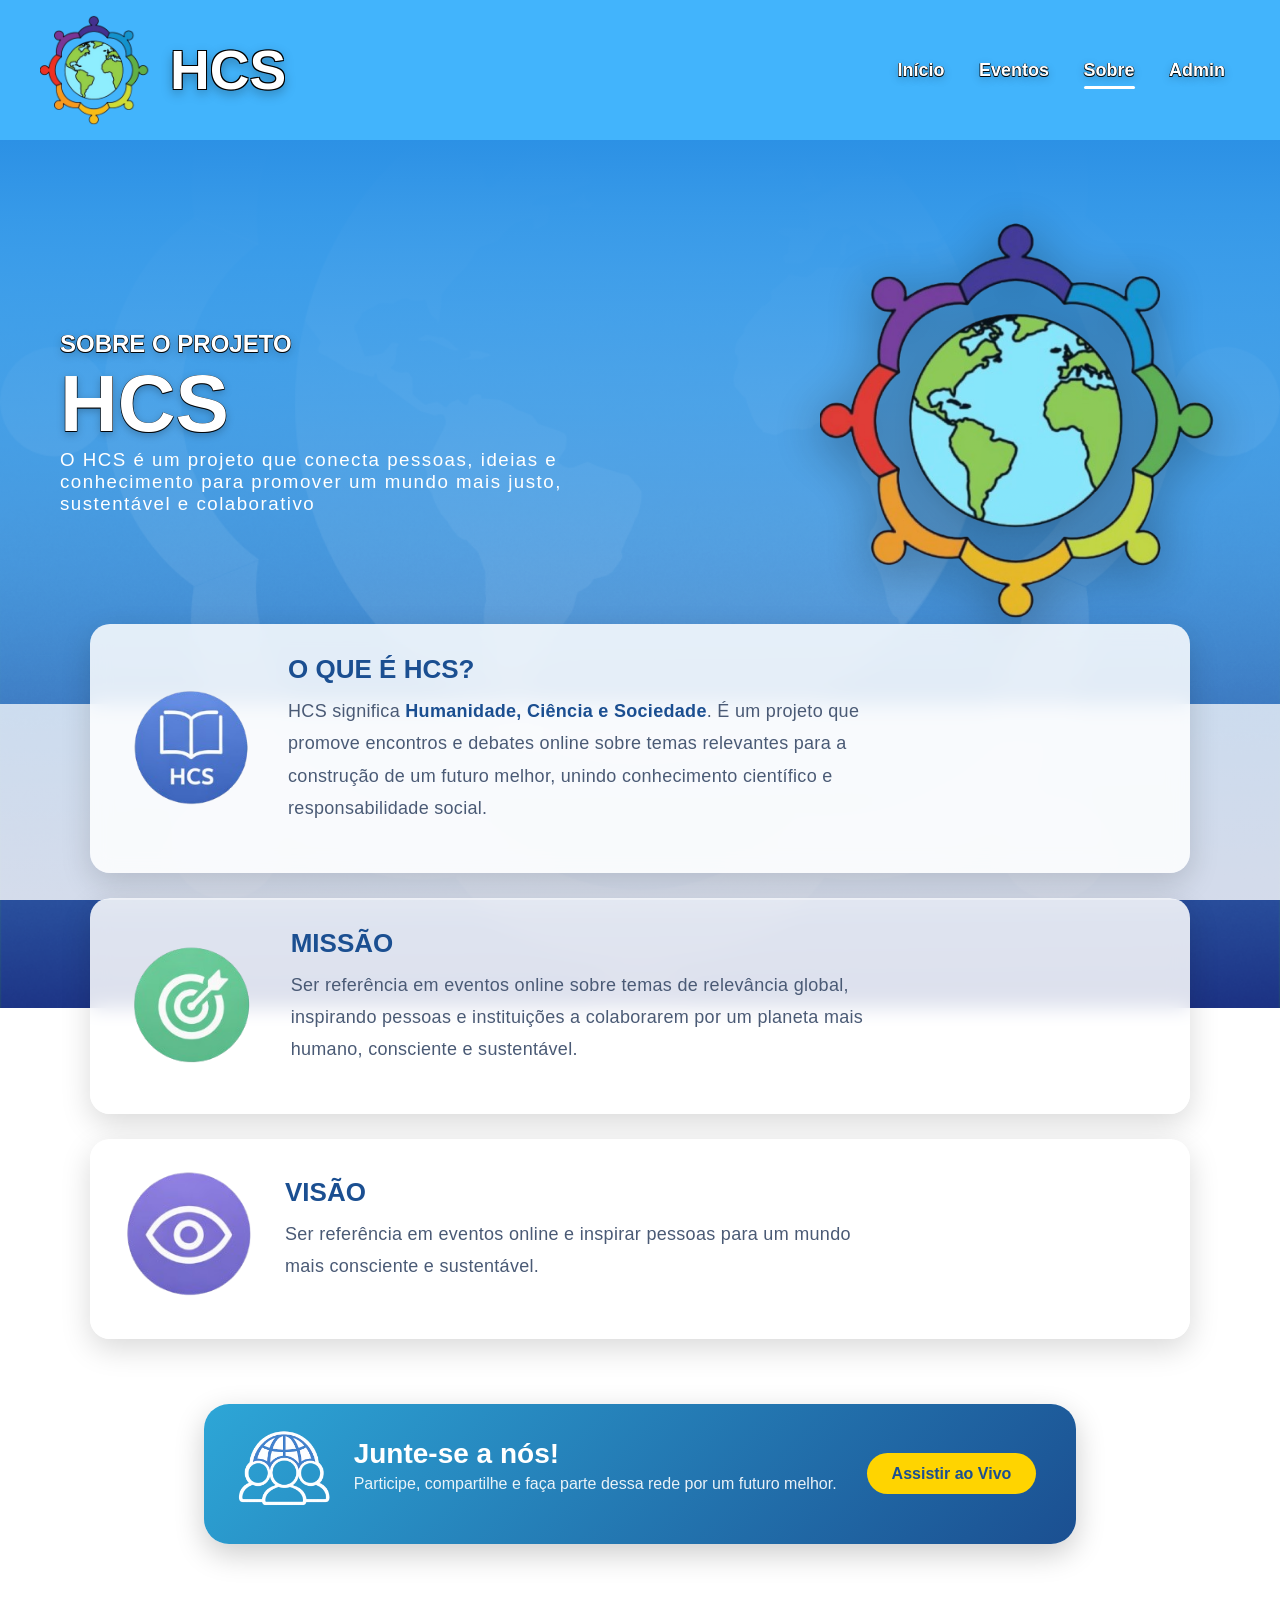
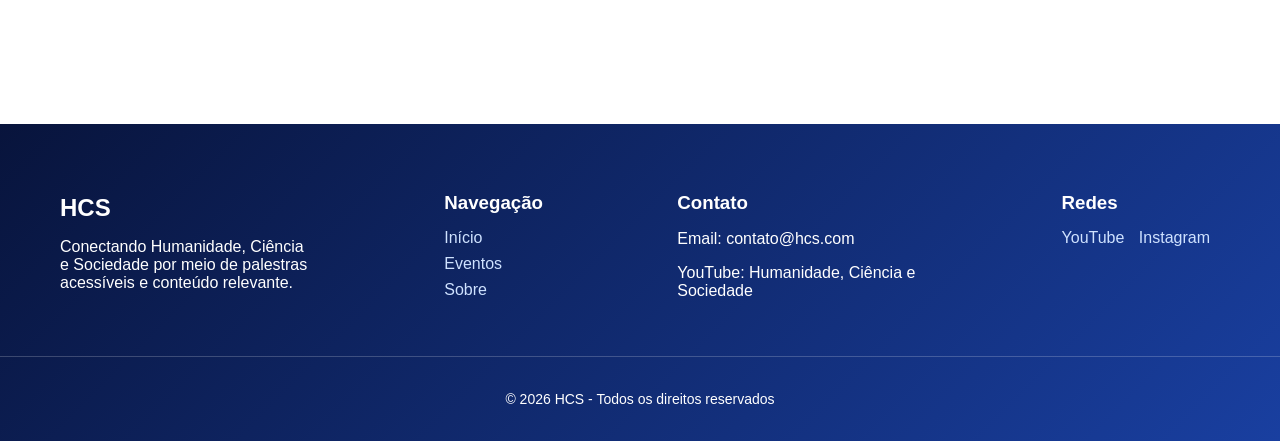
<file: sobre.html>
<!DOCTYPE html>
<html lang="pt-br">
<head>
  <meta charset="UTF-8">
  <title>Sobre - HCS</title>
  <link rel="stylesheet" href="sobre.css">
</head>
<body>

<header>
  <a href="index.html" class="logo">
    <img src="Imagens/logo/logo.png" alt="HCS Logo">
    <h1>HCS</h1>
  </a>

  <nav>
    <a href="index.html">Início</a>
    <a href="eventos.html">Eventos</a>
    <a href="sobre.html" class="ativo">Sobre</a>
    <a href="login.html">Admin</a>
  </nav>

</header>

<main class="main-content">

<section class="hero">
  <div class="hero-text">
    <h2>SOBRE O PROJETO</h2>
    <h1>HCS</h1>

    <div class="h3">
      <h3 class="h3">O HCS é um projeto que conecta pessoas, ideias e conhecimento para promover um mundo mais justo, sustentável e colaborativo</h3>
    </div>
  </div> <!-- FECHA AQUI -->

  <div class="hero-logo">
    <img src="Imagens/logo/logo.png" alt="">
  </div>
</section>

<section class="cards">

  <!-- CARD 1 -->
  <div class="card-info">
      <img src="Imagens/logo/iconeHcsLivro.png" alt="" class="icon">
    <div class="text">
      <h3>O QUE É HCS?</h3>
      <p>
        HCS significa <b>Humanidade, Ciência e Sociedade</b>.
        É um projeto que promove encontros e debates online sobre temas relevantes para a construção de um futuro melhor, unindo conhecimento científico e responsabilidade social.
      </p>
    </div>
  </div>

  <!-- CARD 2 -->
  <div class="card-info">
      <img src="Imagens/logo/iconeObjetivo.png" alt="" class="icon">
    <div class="text">
      <h3>MISSÃO</h3>
      <p>
        Ser referência em eventos online sobre temas de relevância global, inspirando pessoas e instituições a colaborarem por um planeta mais humano, consciente e sustentável.
      </p>
    </div>
  </div>

  <!-- CARD 3 -->
  <div class="card-info">
      <img src="Imagens/logo/iconeVisao.png" class="icon">
    <div class="text">
      <h3>VISÃO</h3>
      <p>
        Ser referência em eventos online e inspirar pessoas
        para um mundo mais consciente e sustentável.
      </p>
    </div>
  </div>



<section class="cta-final">

  <div class="cta-container">

    <!-- Ícone -->
    <div class="cta-icon">
      <img src="Imagens/logo/iconeInternet.png" alt="">
    </div>

    <!-- Texto -->
    <div class="cta-text">
      <h2>Junte-se a nós!</h2>
      <p>
        Participe, compartilhe e faça parte dessa rede por um futuro melhor.
      </p>
    </div>

    <!-- Botão -->
    <div class="cta-btn">
      <a href="https://www.youtube.com/@hcs-uff/streams" target="_blank">
        Assistir ao Vivo
      </a>
    </div>

  </div>

</section>

</section>

</main>

<footer class="footer">

  <div class="footer-container">

    <!-- Logo + descrição -->
    <div class="footer-col">
      <h2>HCS</h2>
      <p>
        Conectando Humanidade, Ciência e Sociedade por meio de palestras acessíveis e conteúdo relevante.
      </p>
    </div>

    <!-- Navegação -->
    <div class="footer-col">
      <h3>Navegação</h3>
      <a href="index.html">Início</a>
      <a href="eventos.html">Eventos</a>
      <a href="sobre.html">Sobre</a>
    </div>

    <!-- Contato -->
    <div class="footer-col">
      <h3>Contato</h3>
      <p>Email: contato@hcs.com</p>
      <p>YouTube: Humanidade, Ciência e Sociedade</p>
    </div>

    <!-- Redes sociais -->
    <div class="footer-col">
      <h3>Redes</h3>
      <div class="socials">
        <a href="https://www.youtube.com/@hcs-uff" target="_blank">YouTube</a>
        <a href="https://www.instagram.com/evento.hcs.uff/" target="_blank">Instagram</a>
      </div>
    </div>

  </div>

  <div class="footer-bottom">
    <p>© 2026 HCS - Todos os direitos reservados</p>
  </div>

</footer>

</body>
</html>
</file>
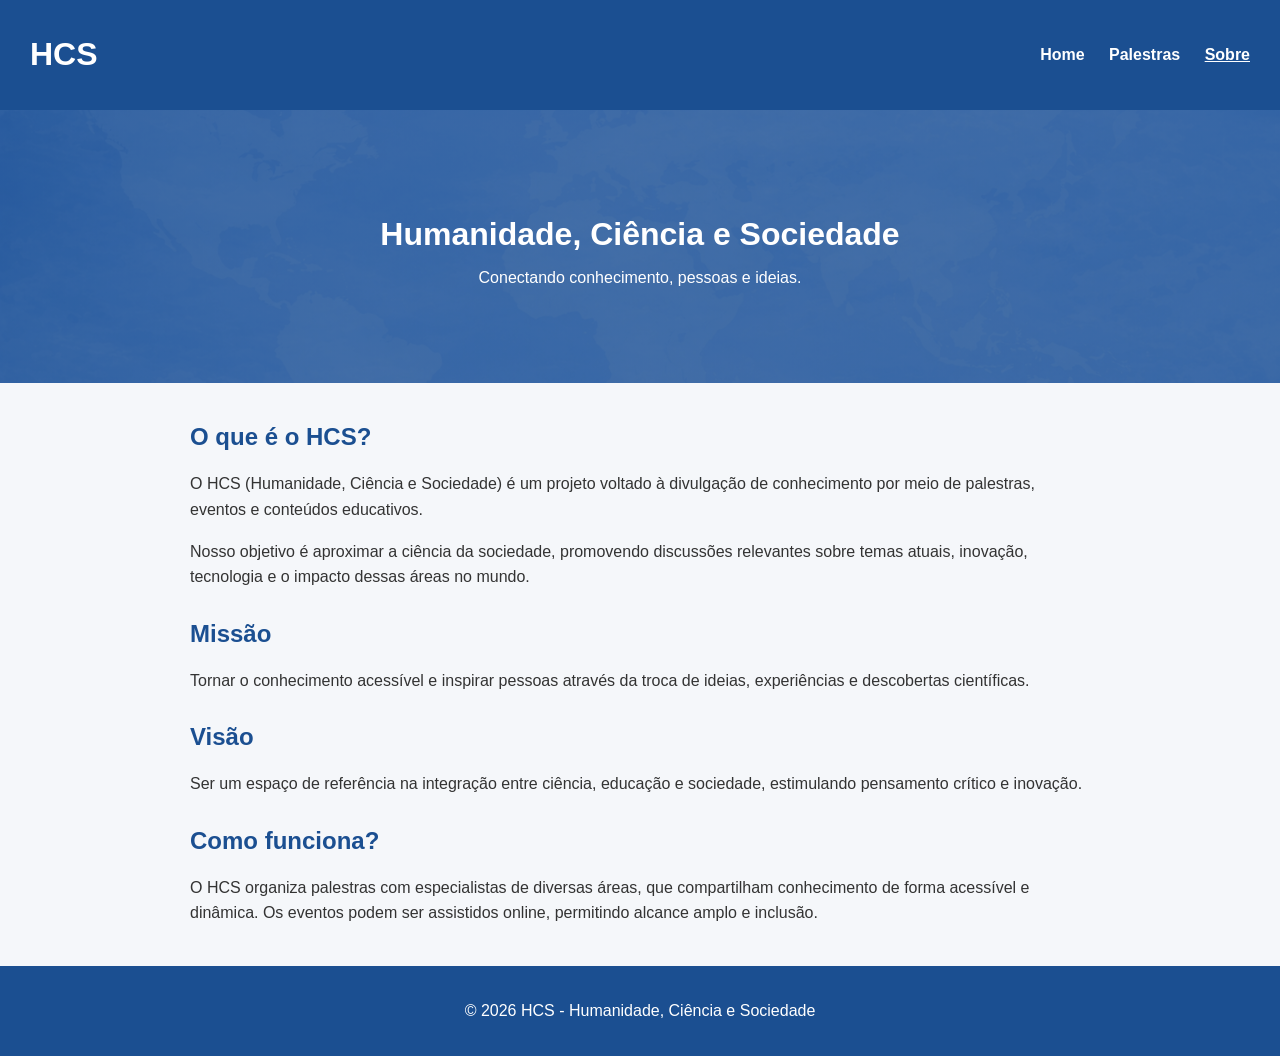
<file: Programa/sobre.html>
<!DOCTYPE html>
<html lang="pt-br">
<head>
  <meta charset="UTF-8">
  <title>Sobre - HCS</title>
  <link rel="stylesheet" href="sobre.css">
</head>
<body>

<header class="header">
  <h1>HCS</h1>
  <nav>
    <a href="index.html">Home</a>
    <a href="eventos.html">Palestras</a>
    <a href="sobre.html" class="ativo">Sobre</a>
  </nav>
</header>

<section class="hero">
  <h2>Humanidade, Ciência e Sociedade</h2>
  <p>Conectando conhecimento, pessoas e ideias.</p>
</section>

<section class="conteudo">
  <h2>O que é o HCS?</h2>
  <p>
    O HCS (Humanidade, Ciência e Sociedade) é um projeto voltado à divulgação de conhecimento
    por meio de palestras, eventos e conteúdos educativos.
  </p>
  <p>
    Nosso objetivo é aproximar a ciência da sociedade, promovendo discussões relevantes
    sobre temas atuais, inovação, tecnologia e o impacto dessas áreas no mundo.
  </p>

  <h2>Missão</h2>
  <p>
    Tornar o conhecimento acessível e inspirar pessoas através da troca de ideias,
    experiências e descobertas científicas.
  </p>

  <h2>Visão</h2>
  <p>
    Ser um espaço de referência na integração entre ciência, educação e sociedade,
    estimulando pensamento crítico e inovação.
  </p>

  <h2>Como funciona?</h2>
  <p>
    O HCS organiza palestras com especialistas de diversas áreas, que compartilham
    conhecimento de forma acessível e dinâmica. Os eventos podem ser assistidos
    online, permitindo alcance amplo e inclusão.
  </p>
</section>

<footer class="footer">
  <p>© 2026 HCS - Humanidade, Ciência e Sociedade</p>
</footer>

</body>
</html>
</file>
<file: sobre.css>
body {
  margin: 0;
  font-family: Arial, sans-serif;
    display: flex;
  flex-direction: column;

  background-image: 
    linear-gradient(rgba(255,255,255,0.5), rgba(255,255,255,0.8)),
    url("Imagens/Fundos/2.\ fundo\ hcs26.png");

  background-size: cover;
  background-position: center;
  background-repeat: no-repeat;
  background-attachment: fixed;
}

/* HEADER */
header {
  display: flex;
  justify-content: space-between;
  align-items: center;
  padding: 15px 40px;
  background: rgba(66, 180, 252);
  box-shadow: 10px;
}

.logo{
  display: flex;
  align-items: center;
  gap: 10px;
  text-decoration: none;
  color: inherit;
}

.logo h1{
  font-size: 55px;
  color: white;

  margin: 0;

  text-shadow:
    -1px -1px 0 #000,
     1px -1px 0 #000,
    -1px  1px 0 #000,
     1px  1px 0 #000,
     0px  4px 12px rgba(0,0,0,0.35);
}

.logo img {
  width: 110px;
  margin-right: 10px;
}

nav a {
  position: relative;

  margin: 0 15px;

  color: white;
  text-decoration: none;

  font-weight: bold;
  font-size: 18px;

  transition:
    transform 0.3s ease,
    color 0.3s ease;

  display: inline-block;
  text-shadow:
    -0.5px -0.5px 0 rgba(0,0,0,0.8),
    0.5px -0.5px 0 rgba(0,0,0,0.8),
    -0.5px  0.5px 0 rgba(0,0,0,0.8),
    0.5px  0.5px 0 rgba(0,0,0,0.8),
    0px 3px 8px rgba(0,0,0,0.25);
}

/* linha inferior */
nav a::after {
  content: "";

  position: absolute;

  left: 0;
  bottom: -8px;

  width: 100%;
  height: 3px;

  background: white;

  border-radius: 10px;

  transform: scaleX(0);
  transform-origin: center;

  transition: transform 0.3s ease;
}

/* hover */
nav a:hover {
  transform: translateY(-2px);

  text-shadow:
    -0.5px -0.5px 0 rgba(0,0,0,0.8),
    0.5px -0.5px 0 rgba(0,0,0,0.8),
    -0.5px  0.5px 0 rgba(0,0,0,0.8),
    0.5px  0.5px 0 rgba(0,0,0,0.8),
    0px 3px 8px rgba(0,0,0,0.25);
}

/* mostra linha */
nav a:hover::after {
  transform: scaleX(1);
}

/* página atual */
nav a.ativo::after {
  transform: scaleX(1);
}

/* HERO */

.main-content {
  flex: 1;
}

.hero {
  position: relative;
  padding: 80px 60px;

  display: flex;
  justify-content: space-between;
  align-items: center;

  gap: 40px;

  background-image: 
    linear-gradient(rgba(44, 145, 229), rgba(66, 180, 252, 0.1)),
    url("Imagens/Fundos/2.\ fundo\ hcs26.png");

  background-size: cover;
  background-position: center;
  background-repeat: no-repeat;
}

.hero-text {
  max-width: 600px;
}

.hero h2, h1{
  color: white;
    text-shadow:
    -0.5px -0.5px 0 rgba(0,0,0,0.8),
    0.5px -0.5px 0 rgba(0,0,0,0.8),
    -0.5px  0.5px 0 rgba(0,0,0,0.8),
    0.5px  0.5px 0 rgba(0,0,0,0.8),
    0px 3px 8px rgba(0,0,0,0.25);
}

.hero h1{
  font-size: 80px;
  margin-top: -20px;
  margin-bottom: -20px;
}

.hero h3{
  color: white;

  font-weight: 300;          /* mais fina */
  letter-spacing: 1.5px;     /* mais espaçada */
           /* opcional: deixa mais suave */
}

.hero-logo img {
  width: 400px;
  opacity: 0.9;

  filter: drop-shadow(0 10px 25px rgba(0,0,0,0.4));
}

/* CONTAINER GERAL */
.cards {
  max-width: 1100px;
  margin: -80px auto 60px; /* sobe igual na imagem */
  padding: 0 20px;
  display: flex;
  flex-direction: column;
  gap: 25px;
}

/* CARD */
.card-info {
  display: flex;
  align-items: center;
  gap: 25px;

  padding: 30px;

  border-radius: 20px;

  background: rgba(255, 255, 255, 0.85);

  backdrop-filter: blur(10px);

  box-shadow:
    0 10px 30px rgba(0,0,0,0.15);

  transition: 0.3s ease;
}

/* HOVER */
.card-info:hover {
  transform: translateY(-5px);
  box-shadow:
    0 15px 40px rgba(0,0,0,0.2);
}

/* ÍCONE */
.icon {
  min-width: 140px;
  height: 140px;

  border-radius: 50%;

  display: flex;
  justify-content: center;
  align-items: center;

  font-size: 35px;
  color: white;

  object-fit: cover; /* ou contain */
  display: block;
}

.icon img {
  width: 50px;
  height: 50px;
  object-fit: contain;
}

/* TEXTO */
.text h3 {
  margin: 0;
  font-size: 26px;
  color: #1b4f91;
}

.text p {
  margin-top: 10px;
  color: #4a5a75;            /* cinza azulado */
  font-size: 18px;

  line-height: 1.8;          /* espaçamento entre linhas */
  letter-spacing: 0.3px;

  max-width: 600px;  
}

.etapa p {
  margin-top: 10px;
  color: #4a5a75;            /* cinza azulado */
  font-size: 18px;

  line-height: 1.8;          /* espaçamento entre linhas */
  letter-spacing: 0.3px;

  max-width: 600px;  
}

.text b {
  color: #1b4f91;            /* azul */
  font-weight: 700;
}

/* CARD GERAL */
.funciona-card {
  width: 1020px;
  padding: 40px;

  background: rgba(255,255,255,0.9);
  border-radius: 25px;

  box-shadow: 0 10px 30px rgba(0,0,0,0.15);
  transition: transform 0.3s ease, box-shadow 0.3s ease;
}

.funciona-card:hover {
  transform: translateY(-6px);
  box-shadow: 0 15px 40px rgba(0,0,0,0.2);
}

/* CONTAINER LADO A LADO */
.funciona-container {
  display: flex;
  align-items: center;
  justify-content: space-between; /* distribui melhor */
  gap: 40px;
  flex-wrap: wrap; /* ESSENCIAL pro mobile */
}

/* container da engrenagem */
.engrenagem {
  flex: 0 0 150px; /* tamanho fixo sem quebrar layout */
  display: flex;
  justify-content: center;
  align-items: center;
}

/* imagem */
.engrenagem img {
  width: 120px;
  height: auto;
}

/* CONTEÚDO */
.funciona-content {
  flex: 1;
  margin-right: 130px;
}

.funciona-content h2 {
  color: #1b4f91;
  margin-bottom: 25px;
}

/* FLUXO */
.fluxo {
  display: flex;
  align-items: center;
  justify-content: center;
  gap: 25px;
  flex-wrap: nowrap;
}

/* ETAPAS */
.etapa {
  width: 150px;
  text-align: center;

  transition: transform 0.3s ease;
}

.etapa:hover {
  transform: translateY(-8px);
}

/* ÍCONES (AGORA LIMPOS) */
.icone {
  width: 60px;
  height: 55px;

  margin-bottom: 12px;

  transition: transform 0.3s ease;
}

.etapa:hover .icone {
  transform: scale(1.15);
}

/* TEXTOS */
.etapa h4 {
  font-size: 14px;
  color: #1b4f91;
  margin-bottom: 8px;
}

.etapa p {
  font-size: 12px;
}

/* SETA */
.seta {
  width: 30px;
  opacity: 0.5;
  transform: translateY(-10px);
}

/* CARD FINAL */
.cta-final {
  max-width: 1100px;
  margin: 40px auto;
  padding: 0 20px;
}

/* CONTAINER */
.cta-container {
  display: flex;
  align-items: center;
  justify-content: space-between;
  gap: 30px;

  padding: 30px 40px;

  border-radius: 25px;

  background: linear-gradient(135deg, #2da6d7, #1b4f91);

  color: white;

  box-shadow: 0 10px 30px rgba(0,0,0,0.2);

  transition: 0.3s ease;
}

/* HOVER */
.cta-container:hover {
  transform: translateY(-5px);
  box-shadow: 0 20px 50px rgba(0,0,0,0.25);
}

/* ÍCONE */
.cta-icon {
  width: 80px;
  height: 80px;

  display: flex;
  align-items: center;
  justify-content: center;

  flex-shrink: 0; /* MUITO IMPORTANTE */
}

.cta-icon img {
  width: 270%;
  height: 270%;
  object-fit: contain;
}

/* TEXTO */
.cta-text h2 {
  margin: 0;
  font-size: 28px;
}

.cta-text p {
  margin-top: 5px;
  opacity: 0.9;
}

/* BOTÃO */
.cta-btn a {
  background: #ffd400;
  color: #1b4f91;

  padding: 12px 25px;
  border-radius: 25px;

  text-decoration: none;
  font-weight: bold;

  transition: 0.3s;
}

/* HOVER BOTÃO */
.cta-btn a:hover {
  transform: scale(1.05);
}

@media (max-width: 900px) {
  .funciona-container {
    flex-direction: column;
    text-align: center;
  }

  .funciona-content {
    margin: 0;
  }

  .engrenagem {
    order: -1; /* engrenagem sobe pro topo */
  }

  .fluxo {
    flex-wrap: wrap;
    gap: 15px;
  }
}

/* FOOTER */
.footer {
  background: linear-gradient(135deg, #08143c, #193fa0);
  color: white;
  padding-top: 50px;
  margin-top: 80px;
}

/* container principal */
.footer-container {
  display: flex;
  justify-content: space-between;
  flex-wrap: wrap;
  gap: 30px;
  padding: 0 60px;
}

/* colunas */
.footer-col {
  max-width: 250px;
}

.footer-col h2,
.footer-col h3 {
  margin-bottom: 15px;
}

/* links */
.footer-col a {
  display: block;
  color: #cfe2ff;
  text-decoration: none;
  margin-bottom: 8px;
  transition: 0.3s;
}

.footer-col a:hover {
  color: white;
  transform: translateX(5px);
}

/* redes */
.socials a {
  display: inline-block;
  margin-right: 10px;
}

/* parte de baixo */
.footer-bottom {
  text-align: center;
  padding: 20px;
  margin-top: 40px;
  border-top: 1px solid rgba(255,255,255,0.2);
  font-size: 14px;
}

/* container pra centralizar */
.agenda-btn-container {
  margin-top: 30px;
  text-align: center;
}

/* botão */
.agenda-btn {
  background: white;
  color: #0b3c8a; /* azul escuro */
  padding: 12px 25px;
  border-radius: 30px;
  text-decoration: none;
  font-weight: bold;
  transition: 0.3s;
  display: inline-block;
  box-shadow: 0 5px 15px rgba(0,0,0,0.2);
}

/* hover */
.agenda-btn:hover {
  transform: scale(1.05);
}
</file>
<file: Programa/sobre.css>
body {
  margin: 0;
  font-family: Arial, sans-serif;
  background: #f5f7fa;
  color: #333;
}

/* HEADER */
.header {
  background: #1b4f91;
  color: white;
  display: flex;
  justify-content: space-between;
  padding: 15px 30px;
  align-items: center;
}

.header a {
  color: white;
  margin-left: 20px;
  text-decoration: none;
  font-weight: bold;
}

.header a.ativo {
  text-decoration: underline;
}

/* HERO */
.hero {
  background: linear-gradient(rgba(27,79,145,0.8), rgba(27,79,145,0.8)),
              url("Imagens/Fundos/fundoBrancoPalestra.png");
  background-size: cover;
  background-position: center;
  color: white;
  text-align: center;
  padding: 80px 20px;
}

.hero h2 {
  font-size: 32px;
  margin-bottom: 10px;
}

/* CONTEÚDO */
.conteudo {
  max-width: 900px;
  margin: 40px auto;
  padding: 0 20px;
}

.conteudo h2 {
  color: #1b4f91;
  margin-top: 30px;
}

.conteudo p {
  line-height: 1.6;
  margin-top: 10px;
}

/* FOOTER */
.footer {
  text-align: center;
  padding: 20px;
  background: #1b4f91;
  color: white;
  margin-top: 40px;
}
</file>
